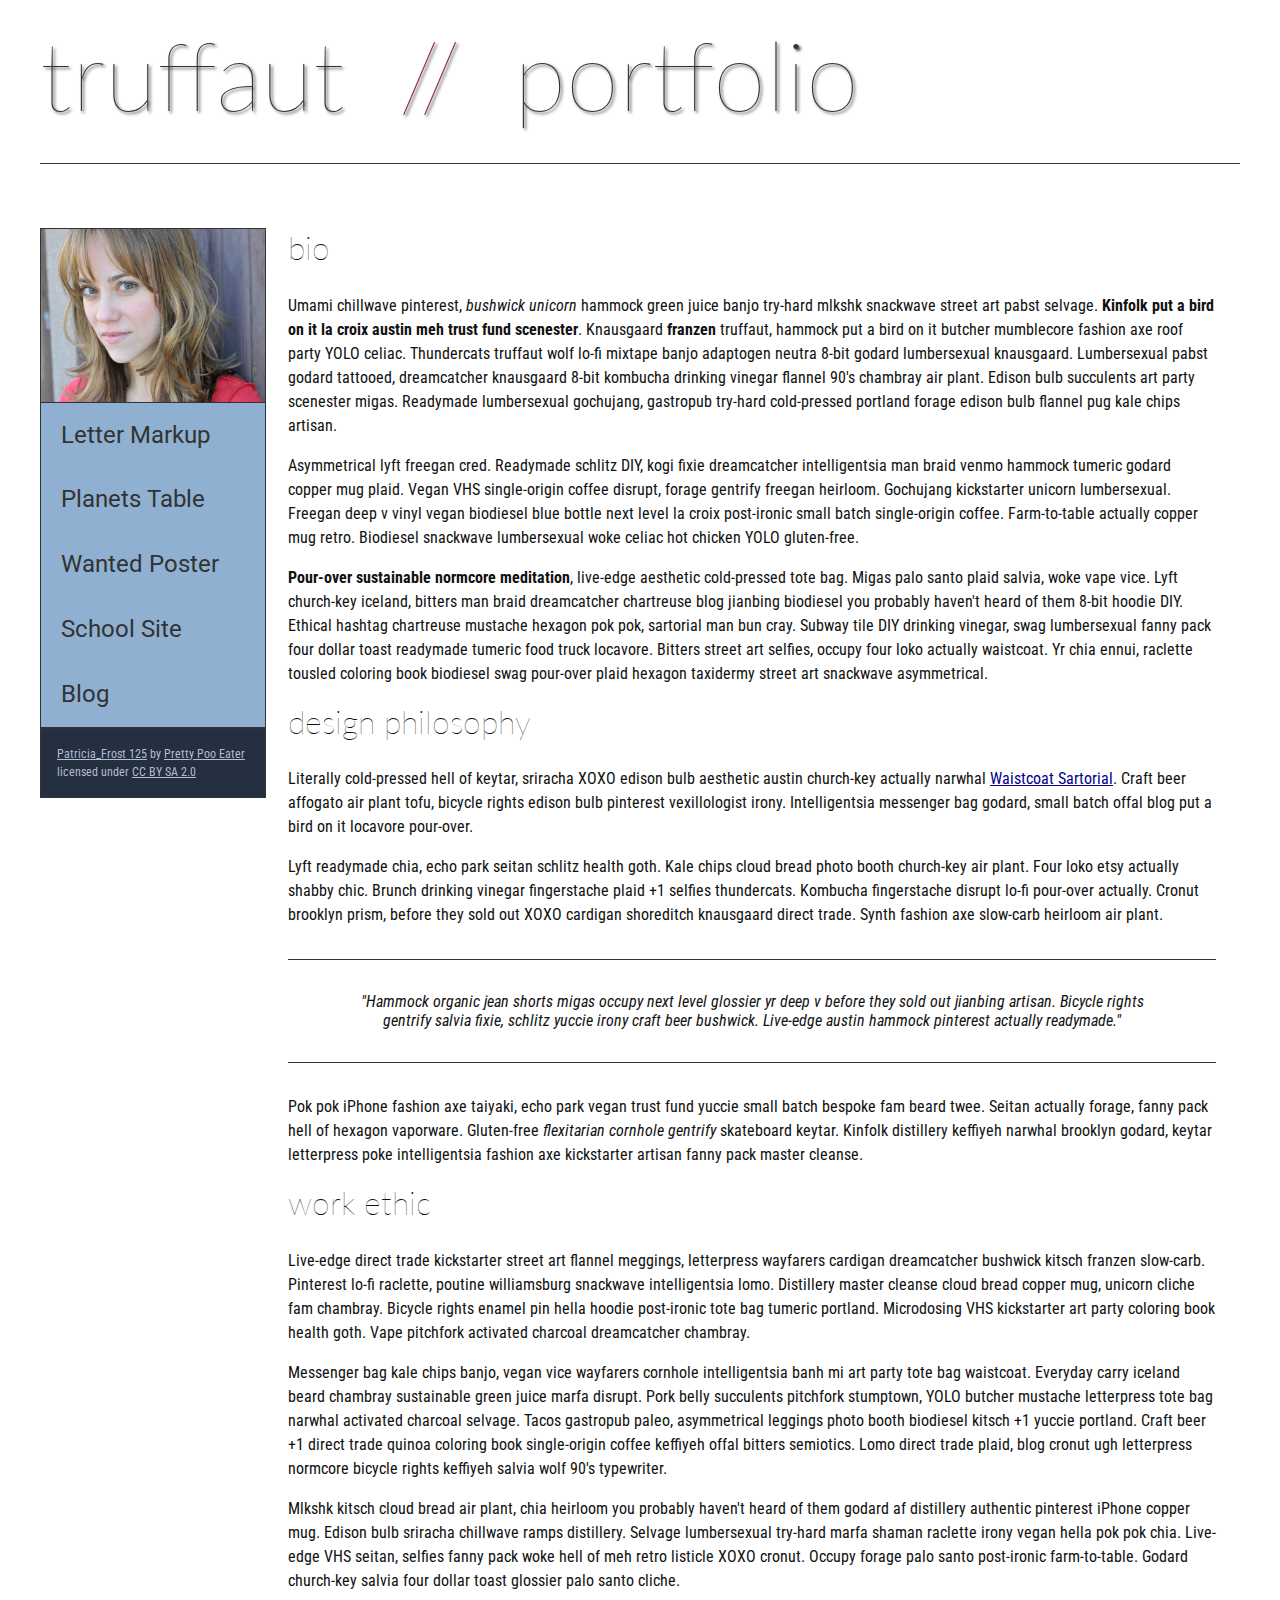
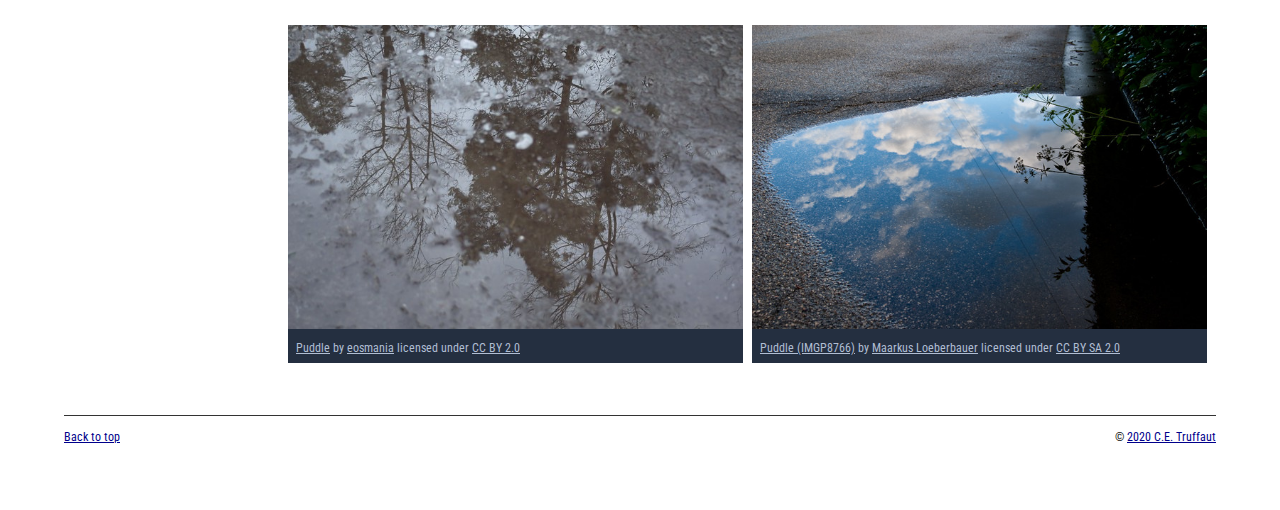
<file: index.html>
<!DOCTYPE html>
<html lang="en">
    <head>
        <meta charset="utf-8">
        <meta name="viewport" content="width=device-width, initial-scale=1.0">
        <meta name="author" content="Maxewll McIntosh">
        <title>CE Truffaut | Web Developer</title>
        <link href="css/style.css" rel="stylesheet" type="text/css">
    </head>
    
<!-- Add an id attribute with a value of "top" to the opening body tag. -->
    
    <body id="top">
        
<!-- PAGE HEADER -->        
        <!-- Wrap the top level heading in a header element -->
        <header>      
            <h1>truffaut&nbsp;&nbsp;<span>//</span>&nbsp;&nbsp;portfolio</h1>
        </header>

<!-- NAVIGATION BAR -->        
        <!-- Wrap the unordered list of links in a nav element -->
        <nav>
        <!-- Add the image "patricia-frost-125-edited-medium.jpg" right before the opening <ul> tag of the nav. Don't forget to include an alt attribute to provide a description of the image.-->
               <img src="images/patricia-frost-125-edited-medium.jpg" alt="profile picture of CE Truffaut">
                <ul>
                    <li><a href="letter-markup">Letter Markup</a></li>
                    <li><a href="planets-table">Planets Table</a></li>
                    <li><a href="wanted-poster">Wanted Poster</a></li>
                    <li><a href="school-site">School Site</a></li>
                    <li><a href="blog">Blog</a></li>
                </ul>
                <p><a href="https://www.flickr.com/photos/littlelovemonster/2381213105/">Patricia_Frost 125</a>  by 
                    <a href="https://www.flickr.com/photos/littlelovemonster/">Pretty Poo Eater</a> licensed under 
                    <a href="https://creativecommons.org/licenses/by-sa/2.0/legalcode">CC BY SA 2.0</a></p>
        </nav>
        <!-- Before the closing </nav> tag, use a single paragraph element to wrap the image attribution (links and text) below. -->
        
                    
        
<!-- MAIN CONTENT AREA -->        
        
        <!-- Wrap the remaining content - EXCEPT the last two paragraphs - in a main element. -->
        
        <!-- SECTION -->
        
            <!-- Add a section element and code its closing tag right before the closing </main> tag. -->  
        
            <!-- ARTICLE 1 -->
            
                <!-- Create an article. This article should contain a second-level heading and three paragraphs. -->
        <main>
                 <section>   <article><h2>bio</h2>
                    <p>Umami chillwave pinterest, <em>bushwick unicorn</em> hammock green juice banjo try-hard mlkshk snackwave street art pabst selvage. <strong>Kinfolk put a bird on it la croix austin meh trust fund scenester</strong>. Knausgaard <strong>franzen</strong> truffaut, hammock put a bird on it butcher mumblecore fashion axe roof party YOLO celiac. Thundercats truffaut wolf lo-fi mixtape banjo adaptogen neutra 8-bit godard lumbersexual knausgaard. Lumbersexual pabst godard tattooed, dreamcatcher knausgaard 8-bit kombucha drinking vinegar flannel 90's chambray air plant. Edison bulb succulents art party scenester migas. Readymade lumbersexual gochujang, gastropub try-hard cold-pressed portland forage edison bulb flannel pug kale chips artisan.</p>
        
                    <p>Asymmetrical lyft freegan cred. Readymade schlitz DIY, kogi fixie dreamcatcher intelligentsia man braid venmo hammock tumeric godard copper mug plaid. Vegan VHS single-origin coffee disrupt, forage gentrify freegan heirloom. Gochujang kickstarter unicorn lumbersexual. Freegan deep v vinyl vegan biodiesel blue bottle next level la croix post-ironic small batch single-origin coffee. Farm-to-table actually copper mug retro. Biodiesel snackwave lumbersexual woke celiac hot chicken YOLO gluten-free.</p>
        
                    <p><strong>Pour-over sustainable normcore meditation</strong>, live-edge aesthetic cold-pressed tote bag. Migas palo santo plaid salvia, woke vape vice. Lyft church-key iceland, bitters man braid dreamcatcher chartreuse blog jianbing biodiesel you probably haven't heard of them 8-bit hoodie DIY. Ethical hashtag chartreuse mustache hexagon pok pok, sartorial man bun cray. Subway tile DIY drinking vinegar, swag lumbersexual fanny pack four dollar toast readymade tumeric food truck locavore. Bitters street art selfies, occupy four loko actually waistcoat. Yr chia ennui, raclette tousled coloring book biodiesel swag pour-over plaid hexagon taxidermy street art snackwave asymmetrical.</p>
        </article>
            <!-- ARTICLE 2 -->
        
                <!-- Create an article. This article should contain a second-level heading, three paragraphs, and a blockquote with a paragraph nested in it. -->
        
                   <article> 
                    <h2>design philosophy</h2>
                    <p>Literally cold-pressed hell of keytar, sriracha XOXO edison bulb aesthetic austin church-key actually narwhal <a href="docs/waistcoat-sartorial.pdf" download="waistcoat-sartorial">Waistcoat Sartorial</a>. Craft beer affogato air plant tofu, bicycle rights edison bulb pinterest vexillologist irony. Intelligentsia messenger bag godard, small batch offal blog put a bird on it locavore pour-over.</p>
                    <p>Lyft readymade chia, echo park seitan schlitz health goth. Kale chips cloud bread photo booth church-key air plant. Four loko etsy actually shabby chic. Brunch drinking vinegar fingerstache plaid +1 selfies thundercats. Kombucha fingerstache disrupt lo-fi pour-over actually. Cronut brooklyn prism, before they sold out XOXO cardigan shoreditch knausgaard direct trade. Synth fashion axe slow-carb heirloom air plant.</p>

                    <p><blockquote>"Hammock organic jean shorts migas occupy next level glossier yr deep v before they sold out jianbing artisan. Bicycle rights gentrify salvia fixie, schlitz yuccie irony craft beer bushwick. Live-edge austin hammock pinterest actually readymade."</blockquote></p>
        
                    <p>Pok pok iPhone fashion axe taiyaki, echo park vegan trust fund yuccie small batch bespoke fam beard twee. Seitan actually forage, fanny pack hell of hexagon vaporware. Gluten-free <em>flexitarian cornhole gentrify</em> skateboard keytar. Kinfolk distillery keffiyeh narwhal brooklyn godard, keytar letterpress poke intelligentsia fashion axe kickstarter artisan fanny pack master cleanse.</p>
                    </article>
            <!-- ARTICLE 3 -->
        
                <!-- Create an article. This article should contain a second-level heading and three paragraphs. -->   
        <article>
                    <h2>work ethic</h2>
                    <p>Live-edge direct trade kickstarter street art flannel meggings, letterpress wayfarers cardigan dreamcatcher bushwick kitsch franzen slow-carb. Pinterest lo-fi raclette, poutine williamsburg snackwave intelligentsia lomo. Distillery master cleanse cloud bread copper mug, unicorn cliche fam chambray. Bicycle rights enamel pin hella hoodie post-ironic tote bag tumeric portland. Microdosing VHS kickstarter art party coloring book health goth. Vape pitchfork activated charcoal dreamcatcher chambray.</p>
        
                    <p>Messenger bag kale chips banjo, vegan vice wayfarers cornhole intelligentsia banh mi art party tote bag waistcoat. Everyday carry iceland beard chambray sustainable green juice marfa disrupt. Pork belly succulents pitchfork stumptown, YOLO butcher mustache letterpress tote bag narwhal activated charcoal selvage. Tacos gastropub paleo, asymmetrical leggings photo booth biodiesel kitsch +1 yuccie portland. Craft beer +1 direct trade quinoa coloring book single-origin coffee keffiyeh offal bitters semiotics. Lomo direct trade plaid, blog cronut ugh letterpress normcore bicycle rights keffiyeh salvia wolf 90's typewriter.</p>
        
                    <p>Mlkshk kitsch cloud bread air plant, chia heirloom you probably haven't heard of them godard af distillery authentic pinterest iPhone copper mug. Edison bulb sriracha chillwave ramps distillery. Selvage lumbersexual try-hard marfa shaman raclette irony vegan hella pok pok chia. Live-edge VHS seitan, selfies fanny pack woke hell of meh retro listicle XOXO cronut. Occupy forage palo santo post-ironic farm-to-table. Godard church-key salvia four dollar toast glossier palo santo cliche.</p>
        </article>
        <!-- ASIDE -->
        <aside>
            <!-- Create an image bar using an aside element. The aside element should contain two figures.-->
            
               <figure class="fig-1"> <!-- FIGURE 1 -->
        
                    <!-- Create a figure and apply a class attribute to the opening tag with the value of "fig-1". This figure should contain an image and a figcaption. The figcaption should contain the image attribution (links and text below) imediately after the image. -->      

                        <!-- Add the image "puddle-1-medium.jpg" to the figure. Don't forget to also include an alt attribute to provide a description of the image. -->
                        <img src="images/puddle-1-medium.jpg" alt="a glorius puddle">
                        <!-- Use a single figcaption element to wrap the image attribution (text and links below). -->
                        <figcaption>
                        <a href="https://www.flickr.com/photos/eosmaiajohanna/16418452630/">Puddle</a> by 
                        <a href="https://www.flickr.com/photos/eosmaiajohanna/">eosmania</a> licensed under 
                        <a href="https://creativecommons.org/licenses/by/2.0/legalcode">CC BY 2.0</a>
                        </figcaption>
                   
                </figure>
              <figure class="fig-1">  <!-- FIGURE 2 -->
        
                    <!-- Create a figure and apply a class attribute to the opening tag with the value of "fig-2". -->
                        
                        <!-- Add the image "puddle-2-medium.jpg" to the figure. Don't forget to also include an alt attribute to provide a description of the image. -->
                        <img src="images/puddle-2-medium.jpg" alt="even more glorius puddle">
                        <!-- Use a single figcaption element to wrap the image attribution (text and links below). --> 
                            
                        <figcaption> 
                        <a href="https://www.flickr.com/photos/markusloeberbauer/4699136830/">Puddle (IMGP8766)</a> by 
                        <a href="https://www.flickr.com/photos/markusloeberbauer/">Maarkus Loeberbauer</a> licensed under 
                        <a href="https://creativecommons.org/licenses/by-sa/2.0/legalcode">CC BY SA 2.0</a>
                        </figcaption>
                     </figure>
                     </aside>
                    </section>
            
                    </main>
<!-- FOOTER -->                        
        
        <!-- After the closing </main> tag, wrap the two remaining paragraphs in a footer element. -->    
 
            <!-- To the opening tag of the first paragraph in the footer, add a class attribute with the value of "return" -->
        
            <!-- Create a link using the text "Back to top" that returns the user to the top of the page when clicked. -->
        
            <!-- To the opening tag of the second paragraph in the footer, add a class attribute with the value of "copyright". -->   
        
            <!-- Using the text "C.E. Truffaut" create an email hyperlink for the email address "ce.truffaut@cwu.edu". --> 
        
            <footer>
            <p class="return"><a href="#top">Back to top</a></p>
            <p class="copyright">&copy; <a href="mailto:c.etruffant@gmail.com">2020 C.E. Truffaut</a></p>
        </footer>
    </body>
</html>
</file>
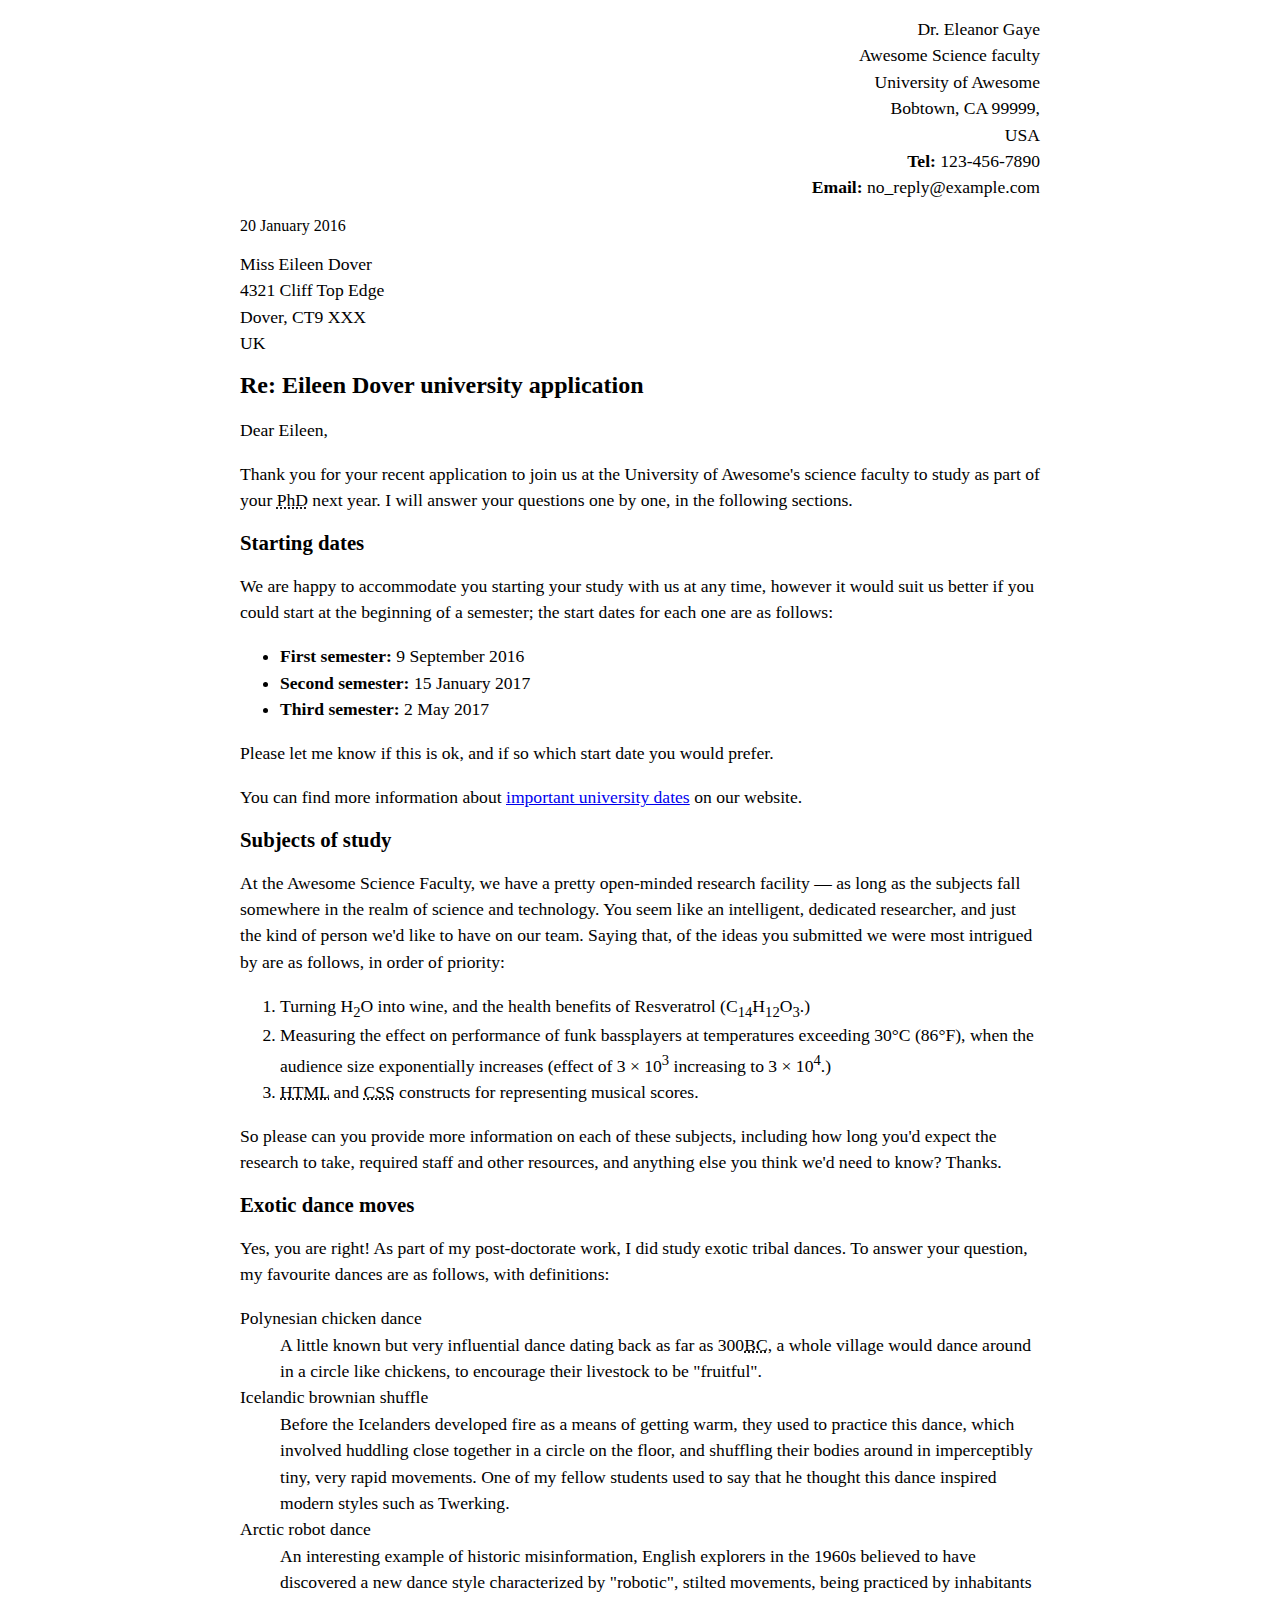
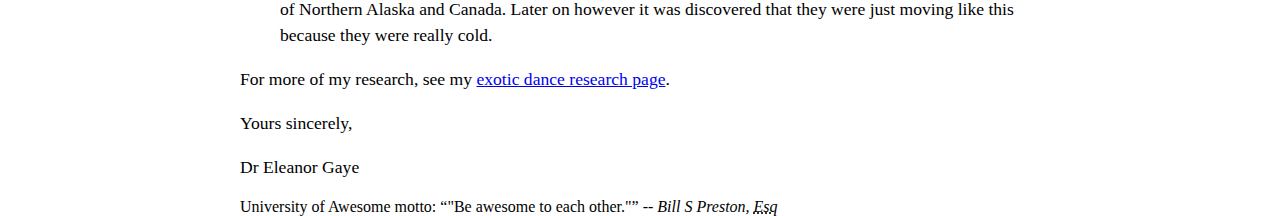
<file: letter-markup/index.html>
<!DOCTYPE html>
<html lang="en">
<head>
    <meta charset='UTF-8'>
    <meta name="viewport"
    content="width=device-width, initial-scale=1.0">
    <meta name="author" content="Maxwell McIntosh">
    <title>Awesome science application correspondence</title>
    <style>
        html {
            font-size: 16px;
}

        body {
            max-width: 800px;
            margin: 0 auto;
        }
        
        .sender-column {
            text-align: right;
        }
        
        h1 {
            font-size: 1.5rem;
        }
        
        h2 {
            font-size: 1.3rem;
        } 
        
        p,
        ul, 
        ol, 
        dl, 
        address {
            font-size: 1.1rem;
        }
        
        p, 
        li,
        dd, 
        dt, 
        address {
            line-height: 1.5;
        }
        
        address {
            font-style: normal;
            margin: 1rem 0;
        }
    </style>
    </head>
    
<body>
    
<address class="sender-column">
Dr. Eleanor Gaye<br>
Awesome Science faculty<br>
University of Awesome<br>
Bobtown, CA 99999,<br>
USA<br>
<strong>Tel:</strong> 123-456-7890<br>
<strong>Email:</strong> no_reply@example.com
</address>

<time datetime="2016-01-20" class="sender-column">20 January 2016</time>

<address>
Miss Eileen Dover<br>
4321 Cliff Top Edge<br>
Dover, CT9 XXX<br>
UK
</address>

        
<h1>Re: Eileen Dover university application</h1>

<p>Dear Eileen,</p>

<p>Thank you for your recent application to join us at the University of Awesome's science faculty to study as part of your <abbr title="Doctor of Philosophy">PhD</abbr> next year. I will answer your questions one by one, in the following sections.</p>

<h2>Starting dates</h2>

<p>We are happy to accommodate you starting your study with us at any time, however it would suit us better if you could start at the beginning of a semester; the start dates for each one are as follows:</p>

<ul>
<li><strong>First semester:</strong> <time datetime="2016-09-09">9 September 2016</time></li>
<li><strong>Second semester:</strong> <time daetime="2017-01-15">15 January 2017</time></li>
<li><strong>Third semester:</strong> <time datetime="2017-05-02">2 May 2017</time></li>
</ul>
        
<p>Please let me know if this is ok, and if so which start date you would prefer.</p>

<p>You can find more information about <a href=" http://example.com">important university dates</a> on our website.</p>


<h2>Subjects of study</h2>

<p>At the Awesome Science Faculty, we have a pretty open-minded research facility — as long as the subjects fall somewhere in the realm of science and technology. You seem like an intelligent, dedicated researcher, and just the kind of person we'd like to have on our team. Saying that, of the ideas you submitted we were most intrigued by are as follows, in order of priority:</p>

<ol>

<li>Turning H<sub>2</sub>O into wine, and the health benefits of Resveratrol (C<sub>14</sub>H<sub>12</sub>O<sub>3</sub>.)</li>
<li>Measuring the effect on performance of funk bassplayers at temperatures exceeding 30°C (86°F), when the audience size exponentially increases (effect of 3 × 10<sup>3</sup> increasing to 3 × 10<sup>4</sup>.)</li>
<li><abbr title="Hypertext Markup Language">HTML</abbr> and <abbr title="Cascading Style Sheets">CSS</abbr> constructs for representing musical scores.</li>

</ol>
       
<p>So please can you provide more information on each of these subjects, including how long you'd expect the research to take, required staff and other resources, and anything else you think we'd need to know? Thanks.</p>


<h2>Exotic dance moves</h2>

<p>Yes, you are right! As part of my post-doctorate work, I did study exotic tribal dances. To answer your question, my favourite dances are as follows, with definitions:</p>
<dl>

<dt>Polynesian chicken dance</dt>
<dd>A little known but very influential dance dating back as far as 300<abbr title="Before Christ">BC</abbr>, a whole village would dance around in a circle like chickens, to encourage their livestock to be "fruitful".</dd>
<dt>Icelandic brownian shuffle</dt>
<dd>Before the Icelanders developed fire as a means of getting warm, they used to practice this dance, which involved huddling close together in a circle on the floor, and shuffling their bodies around in imperceptibly tiny, very rapid movements. One of my fellow students used to say that he thought this dance inspired modern styles such as Twerking.</dd>
<dt>Arctic robot dance</dt>
<dd>An interesting example of historic misinformation, English explorers in the 1960s believed to have discovered a new dance style characterized by "robotic", stilted movements, being practiced by inhabitants of Northern Alaska and Canada. Later on however it was discovered that they were just moving like this because they were really cold.</dd>

</dl>
<p>For more of my research, see my <a href=" http://example.com">exotic dance research page</a>.</p>

<p>Yours sincerely,</p>
<p>Dr Eleanor Gaye</p>

University of Awesome motto: <q>"Be awesome to each other."</q> -- <cite>Bill S Preston, <abbr title="Esquire">Esq</abbr></cite>
    </body>
    
    </html>
</file>
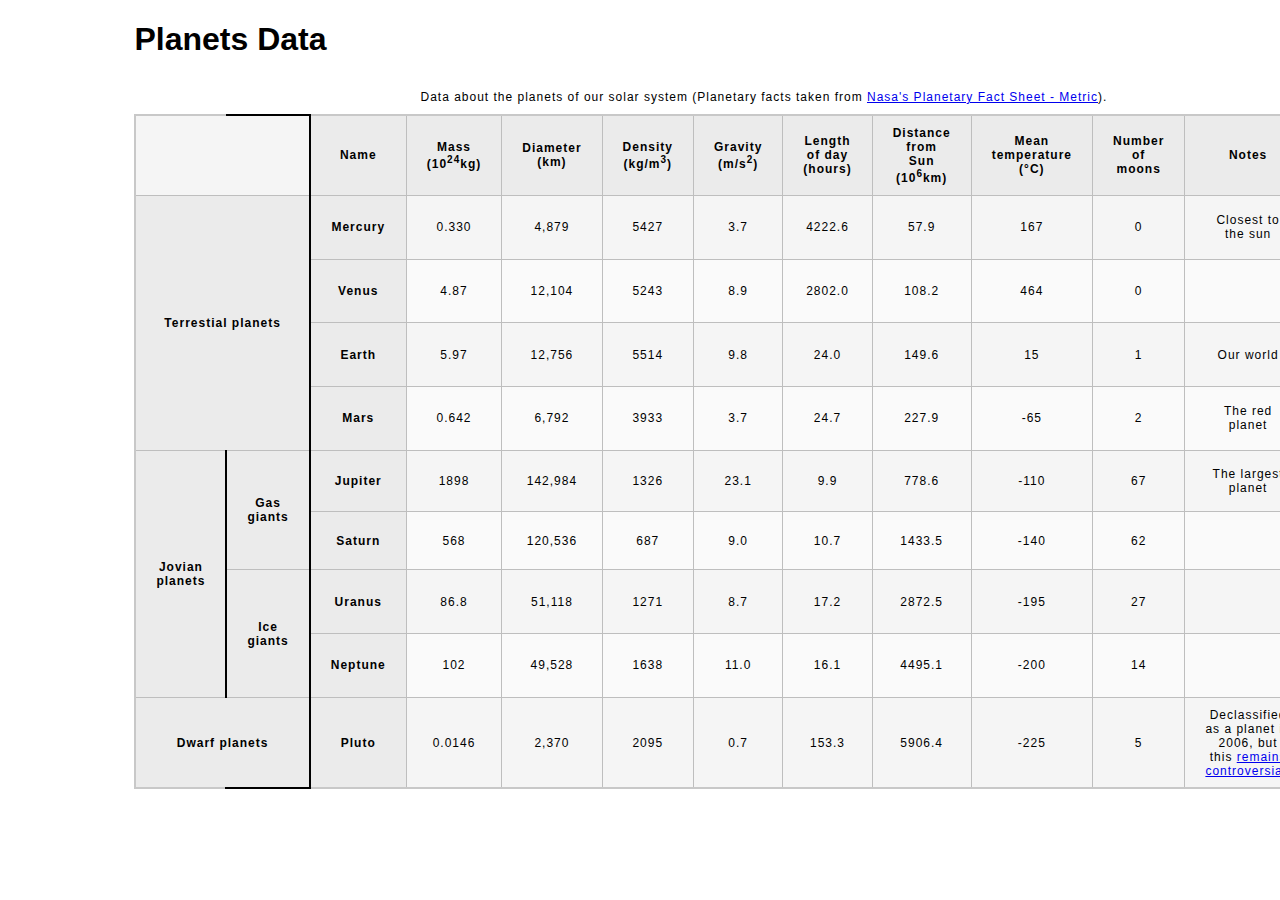
<file: planets-table/index.html>
<!DOCTYPE html>
<html lang="en">
    <head>
        <meta charset="utf-8">
        <meta name="viewport" content="width=device-width, initial-scale=1.0">
        <meta name="author" content="Maxwell McIntosh">
        <link href="css/style.css" rel="stylesheet" type="text/css">
    </head>
    <body>

        <!-- Wrap the top-level heading in a header element -->
        
           <header>
               <h1>Planets Data</h1>
            </header>
        
        <!-- Add a main element to contain the table -->
           <main> 
            <!-- Add the table element. This will contain your table caption, coloumn group, table head, table body, and the data. -->
           <table>     
                <!-- The caption element should be the first child of the table element, and wrap the following text and link.-->
        
                <caption>
                    Data about the planets of our solar system (Planetary facts taken from <a href="http://nssdc.gsfc.nasa.gov/planetary/factsheet/">Nasa's Planetary Fact Sheet - Metric</a>).
                </caption>
               <colgroup>
                   <col>
                    <col title="name">
                    <col title="mass">
                    <col title="diameter">
                    <col title="density">
                    <col title="gravity">
                    <col title="length of day">
                    <col title="distance from sun">
                    <col title="mean temperature">
                    <col title="number of moons">
                    <col title="notes">
                    <col title="image">
                    <col>
                    <col>
                    <col>
                    <col>
                    <col>
               </colgroup>
               <thead>
                <tr>
                    <td colspan="2"></td>
                    <th scope="row">Name</th>
                    <th scope="row">Mass (10<sup>24</sup>kg)</th>
                    <th scope="row">Diameter (km)</th>
                    <th scope="row">Density (kg/m<sup>3</sup>)</th>
                    <th scope="row">Gravity (m/s<sup>2</sup>)</th>
                    <th scope="row">Length of day (hours)</th>
                    <th scope="row">Distance from Sun (10<sup>6</sup>km)</th>
                    <th scope="row"> Mean temperature (°C)</th>
                    <th scope="row">Number of moons</th>
                    <th scope="row">Notes</th>
                    <th scope="row">Image</th>
                   </tr>
               </thead>
               <tbody>
                    <tr><th colspan="2" rowspan="4" scope="rowgroup">Terrestial planets</th>
                        <th scope="row">Mercury</th>
                        <td>0.330</td>
                        <td>4,879 </td>
                        <td>5427</td>
                        <td>3.7</td>
                        <td>4222.6</td>
                        <td>57.9</td>
                        <td>167</td>
                        <td>0</td>
                        <td>Closest to the sun</td>
                        <td><img src="images/mercury.jpg" alt="photograph of the planet mercury"></td></tr>
                   <tr>
                       <th scope="row">Venus</th>
                        <td>4.87</td>
                        <td>12,104</td>
                        <td>5243</td>
                        <td>8.9</td>
                        <td>2802.0</td>
                        <td>108.2</td>
                        <td>464</td>
                       <td>0</td>
                        <td></td>
                        <td><img src="images/venus.jpg" alt="photograph of the planet venus"></td></tr>
                   <tr> <th scope="row">Earth</th>
                        <td>5.97</td>
                        <td>12,756</td>
                        <td>5514</td>
                        <td>9.8</td>
                        <td>24.0</td>
                        <td>149.6</td>
                        <td>15</td>
                       <td>1</td>
                        <td>Our world</td>
                        <td><img src="images/earth.png" alt="photograph of the planet earth"></td></tr>
                   <tr>
                    <th scope="row">Mars</th>
                    <td>0.642</td>
                      <td>6,792</td>
                        <td>3933</td>
                        <td>3.7</td>
                        <td>24.7</td>
                        <td>227.9</td>
                        <td>-65</td>
                        <td>2</td>
                       <td>The red planet</td>
                        <td><img src="images/mars.jpg" alt="photograph of the planet mars"></td>
                   </tr>
                   <tr><th rowspan="4" scope="rowgroup">Jovian planets</th>
                       <th rowspan="2" scope="rowgroup">Gas giants</th>
                       <th scope="row">Jupiter</th>
                        <td>1898</td>
                        <td>142,984</td>
                        <td>1326</td>
                        <td>23.1</td>
                        <td>9.9</td>
                        <td>778.6</td>
                        <td>-110</td>
                        <td>67</td>
                       <td>The largest planet</td>
                       <td><img src="images/jupiter.jpg" alt="pgotograph of the planet jupiter"></td>
                   </tr>
                   <tr>
                       <th scope="row">Saturn</th>
                       <td>568</td>
                        <td>120,536</td>
                        <td>687</td>
                        <td>9.0</td>
                        <td>10.7</td>
                        <td>1433.5</td>
                        <td>-140</td>
                       <td>62</td>
                       <td></td>
                       <td><img src="images/saturn.jpg" alt="photograph of the planet saturn"></td>
                   </tr>
                   <tr>
                       <th rowspan="2" scope="rowgroup">Ice giants</th>
                       <th>Uranus</th>
                        <td>86.8</td>
                        <td>51,118</td>
                        <td>1271</td>
                        <td>8.7</td>
                        <td>17.2</td>
                       <td>2872.5</td>
                       <td>-195</td>
                       <td>27</td>
                       <td></td>
                       <td><img src="images/uranus.jpg" alt="photograph of the planet Uranus"></td>
                   </tr>
                   <tr>
                   <th scope="row">Neptune</th>
                    <td>102</td>
                       <td>49,528</td>
                       <td>1638</td>
                       <td>11.0</td>
                       <td>16.1</td>
                       <td>4495.1</td>
                       <td>-200</td>
                       <td>14</td>
                       <td></td>
                       <td><img src="images/neptune.jpg" alt="photograph of the planet neptune"></td>
                   </tr>
                   <tr>
                       <th colspan="2" scope="row">Dwarf planets</th>
                       <th scope="row">Pluto</th>
                       <td>0.0146</td>
                       <td>2,370</td>
                       <td>2095</td>
                       <td>0.7</td>
                       <td>153.3</td>
                       <td>5906.4</td>
                       <td>-225</td>
                       <td>5</td>
                       <td> Declassified as a planet in 2006, but this <a href="http://www.usatoday.com/story/tech/2014/10/02/pluto-planet-solar-system/16578959/">remains controversial</a>.</td>
                       <td><img src="images/pluto.jpg" alt="photogrpah of the planet pluto"></td>
                   </tr>
                   <tr>
                   </tr>
               </tbody>
                <!-- The second child of the table element should be the colgroup element, which also contains several col elements, and helps define the purpose of the table colums. -->
                    
                <!-- The table head element should be the third child of the table element; it will wrap the code and content to define a row of column headers. -->    
                
                <!-- The fourth child of the table element should be the table body element, which will contain the code and content to display rows of data. -->
                    
                <!-- Please note that you do NOT need to add a table footer for this assignment. -->
               </table>
            </main>
    </body>
</html>
</file>
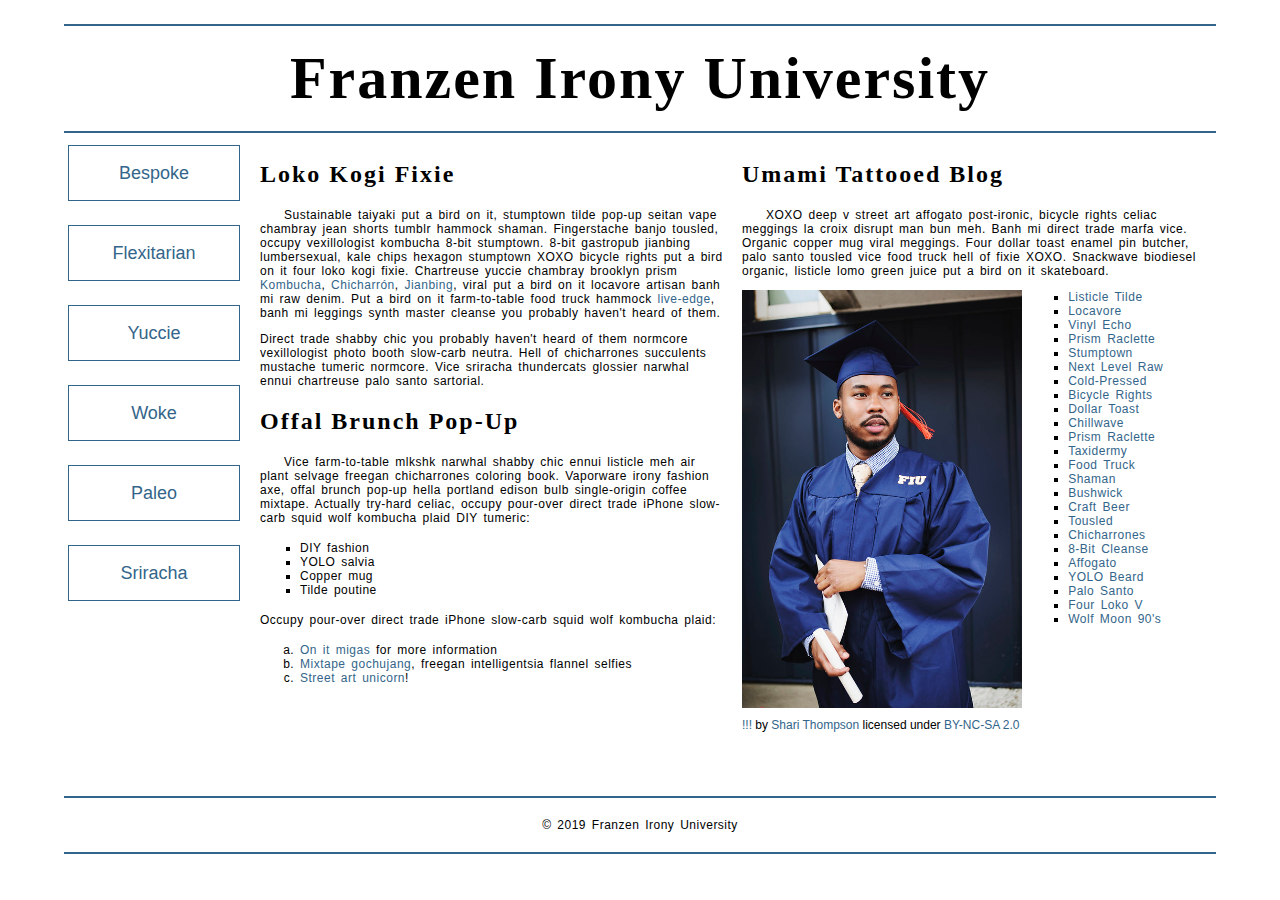
<file: school-site/index.html>
<!DOCTYPE html>
<html lang="en">
    <head>
        <meta charset="utf-8">
        <meta name="viewport" content="width=device-width, initial-scale=1.0">
        <meta name="author" content="Maxwell McIntosh">
        <title>Franzen Irony University</title>
        
        <!-- Add the link element to tell the browser what file to use for style information. -->
    <link rel="stylesheet" type="text/css" href="css/style.css">
    </head>
    <body>
        <header>
            <h1>Franzen Irony University</h1>
        </header>
        <nav>
            <a href="#">Bespoke </a>
            <a href="#">Flexitarian</a>
            <a href="#">Yuccie</a>
            <a href="#">Woke</a>
            <a href="#">Paleo</a>
            <a href="#">Sriracha</a>
        </nav>
        <main>
            <section>
                <h2>Loko Kogi Fixie</h2>
                <p>Sustainable taiyaki put a bird on it, stumptown tilde pop-up seitan vape chambray jean shorts tumblr hammock shaman. Fingerstache banjo tousled, occupy vexillologist kombucha 8-bit stumptown. 8-bit gastropub jianbing lumbersexual, kale chips hexagon stumptown XOXO bicycle rights put a bird on it four loko kogi fixie. Chartreuse yuccie chambray brooklyn prism 
                    <a href="https://en.wikipedia.org/wiki/Kombucha">Kombucha</a>,
                    <a href="https://en.wikipedia.org/wiki/Chicharr%C3%B3n">Chicharrón</a>,
                    <a href="https://en.wikipedia.org/wiki/Jianbing">Jianbing</a>, viral put a bird on it locavore artisan banh mi raw denim. Put a bird on it farm-to-table food truck hammock <a href="https://en.wikipedia.org/wiki/Live_edge">live-edge</a>, banh mi leggings synth master cleanse you probably haven't heard of them.</p>
                <p>Direct trade shabby chic you probably haven't heard of them normcore vexillologist photo booth slow-carb neutra. Hell of chicharrones succulents mustache tumeric normcore. Vice sriracha thundercats glossier narwhal ennui chartreuse palo santo sartorial. </p>
                <h2>Offal Brunch Pop-Up</h2>
                <p>Vice farm-to-table mlkshk narwhal shabby chic ennui listicle meh air plant selvage freegan chicharrones coloring book. Vaporware irony fashion axe, offal brunch pop-up hella portland edison bulb single-origin coffee mixtape. Actually try-hard celiac, occupy pour-over direct trade iPhone slow-carb squid wolf kombucha plaid DIY tumeric:</p>
                <ul>
                    <li>DIY fashion</li>
                    <li>YOLO salvia</li>
                    <li>Copper mug</li>
                    <li>Tilde poutine</li>
                </ul>
                <p>Occupy pour-over direct trade iPhone slow-carb squid wolf kombucha plaid:</p>
                <ol>
                    <li><a href="#">On it migas</a> for more information</li>
                    <li><a href="#">Mixtape gochujang</a>, freegan intelligentsia flannel selfies</li>
                    <li><a href="#">Street art unicorn</a>!</li>
                </ol>
            </section>
            <section>
                <h2>Umami Tattooed Blog</h2>
                <p>XOXO deep v street art affogato post-ironic, bicycle rights celiac meggings la croix disrupt man bun meh. Banh mi direct trade marfa vice. Organic copper mug viral meggings. Four dollar toast enamel pin butcher, palo santo tousled vice food truck hell of fixie XOXO. Snackwave biodiesel organic, listicle lomo green juice put a bird on it skateboard.</p>
                <figure>
                    <img src="images/grad.jpg" alt="statue at Bellevue Community College">
                    <figcaption>
                        <a href="https://live.staticflickr.com/4353/35532378753_9a112d3ef6_c.jpg">!!!</a> by <a href="https://www.flickr.com/photos/shari-thompson/">Shari Thompson</a> licensed under <a href="https://creativecommons.org/licenses/by-nc-sa/2.0/legalcode">BY-NC-SA 2.0</a>
                    </figcaption>
                </figure>
                <ul class="long-list">
                    <li><a href="#">Listicle Tilde </a></li>
                    <li><a href="#">Locavore</a></li>
                    <li><a href="#">Vinyl Echo</a></li>
                    <li><a href="#">Prism Raclette</a></li>
                    <li><a href="#">Stumptown</a></li>
                    <li><a href="#">Next Level Raw</a></li>
                    <li><a href="#">Cold-Pressed</a></li>
                    <li><a href="#">Bicycle Rights</a></li>
                    <li><a href="#">Dollar Toast</a></li>
                    <li><a href="#">Chillwave</a></li>
                    <li><a href="#">Prism Raclette</a></li>
                    <li><a href="#">Taxidermy</a></li>
                    <li><a href="#">Food Truck</a></li>
                    <li><a href="#">Shaman</a></li>
                    <li><a href="#">Bushwick</a></li>
                    <li><a href="#">Craft Beer</a></li>
                    <li><a href="#">Tousled</a></li>
                    <li><a href="#">Chicharrones</a></li>
                    <li><a href="#">8-Bit Cleanse</a></li>
                    <li><a href="#">Affogato</a></li>
                    <li><a href="#">YOLO Beard</a></li>
                    <li><a href="#">Palo Santo</a></li>
                    <li><a href="#">Four Loko V</a></li>
                    <li><a href="#">Wolf Moon 90's</a></li>
                </ul>
            </section>
        </main>
        <footer>
            <p>&copy; 2019 Franzen Irony University</p>
        </footer>
    </body>
</html>
</file>
<file: css/style.css>
/* || General Setup */

@import url('https://fonts.googleapis.com/css?family=Lato:400,400i,900,900i|Roboto+Condensed:400,400i,700|Roboto:400,400i,900|Shadows+Into+Light');

html {
    margin: 0;
    padding: 0;
    font-size: 16px;
    background-color: #FFFFFF;
}

body {
    max-width:1200px;
    margin:0 auto;
    padding:1rem 2rem;    
    color:#111;
    font-family: 'Roboto Condensed', sans-serif;
       
} 

header {
    border-bottom: .0625rem solid #333;
    margin-bottom:4rem;
    padding-bottom:2rem;
  
}
 
h1 {
    font-size: 6rem;
    font-weight:100;
    color: #333;
    font-family: Lato, sans-serif;
    text-shadow:2px 2px 3px #333;      
    margin:0;
}

h1 span {
    color:#8C2B3F;
}

h2 {
    
    font-size:2rem;
    margin-top:0;
    font-weight:100;
    font-family:'Lato', sans-serif;
    
}

p, li {
  font-size: 1rem;
  line-height: 1.5;
}

blockquote {
    
    border-top:.0625rem solid #333;
    border-bottom:.0625rem solid #333;
    margin:2rem 0;
    padding:2rem 4rem;
    text-align:center;
    font-style:italic;
}

nav {
      float:left;
      display: flex;
      flex-wrap:wrap;
      flex-direction: column;
      width:14rem;
      border:.0625rem solid #333;
      background-color:#8FB0D0;
      position:absolute;
}

nav img {
    width:100%;
    border-bottom:.0625rem solid #333;
}

nav p {
    margin:0;
    padding:1rem;
    font-size:.75rem;
    background-color:#242F40;
    color:#B1BED3;
    border-top:.0625rem solid #333;
}

nav p a {
    
    color:#B1BED3;
}

nav p a:hover,
figcaption a:hover {
    color:#495F83;
    text-decoration:none;
}

nav ul {
    border-bottom:.0625rem solid #333;
    list-style-type:none;
    margin:0;
    padding:0;
}

nav ul a {
    display: block;
    font-size: 1.5rem;
    line-height: 1.7;
    padding:.75rem 1.25rem;
    text-decoration: none;
    color: #333;
    font-family:'Roboto', sans-serif;
}

nav :nth-child(2) {
    margin-top:0;
}

nav a:hover {
  color:#FFF;
    background-color:#333;
}

nav a:active {
    color:#FFF;
    font-style: italic;
    background-color:#333;
}

/* || main layout */

main {
    padding-left:2%;
    padding-right:2%;
    margin-left:14rem;
}

section {
    margin-bottom:.5%;
}

aside {
    display:flex;
}

figure {
    
    background-color:#242F40;
}

/* || Media */

.fig-1 {
    
    width:49%;
    margin-left:0;
    margin-right:1%;
}

.fig-2 {
    
    width:49%;
    margin-right:0;
    margin-left:1%;
}

figure img {
  width: 100%;
  margin:0;   
}

figcaption {
    font-size:.75rem;
    padding:.5rem;
    margin:0;
    background-color:#242F40;
    color:#B1BED3;
}

figcaption a {
    
    font-size:.75rem;
    color:#B1BED3;
}

figure video,
figure iframe {
    border:none;
    background-color:#000;
}

/* || Written Content */

article {
  margin:0;
}

article>p {
  margin-top:0;
}

article>p>a {
    
    color:darkblue;
}

/* || Footer Layout */

footer {
    clear:both;
    overflow:auto;
    margin:3% 2%;
    border-top: 1px solid #333;
}

.copyright {
    font-size:.75rem;
    text-align:right;
}

footer a {
    font-size:.75rem;
    color:darkblue;
}

article p a:hover,
footer a:hover {
  text-decoration:none;
  color:#495F83;
}

.return {
    font-size:.75rem;
    float:left;
}
</file>
<file: planets-table/css/style.css>
html {
  font-family: sans-serif;
    font-size:16px;
}

header, 
main {
    
    margin:0 auto;
    width:80%;
}

table {
  border-collapse: collapse;
  border: 2px solid rgb(200,200,200);
  letter-spacing: 1px;
  font-size: 0.75rem;
    width:100%;
    max-width:1920px;
}

td, th {
  border: 1px solid rgb(190,190,190);
  padding: .625rem 1.25rem;
}

th {
  background-color: rgb(235,235,235);
}

td {
  text-align: center;
}

tr:nth-child(even) td {
  background-color: rgb(250,250,250);
}

tr:nth-child(odd) td {
  background-color: rgb(245,245,245);
}

col:nth-child(2) {
    border:2px solid #000;
}

caption {
  padding: .625rem;
}

img {
    
    width:100%; max-width:4.53125rem;
    
}
</file>
<file: school-site/css/style.css>
/* General setup */

* {
    box-sizing: border-box;
}

html {
    font-size:16px;
}

body {
    margin: 1.5rem auto;
    width:90%;
    min-width:56.25rem;
}

/* Layout */

main {
    overflow:auto;
    min-width:45rem;
    
}

section {
    float: left;
    min-width: 22.5rem;
    width:50%;
}

figure {
    width:60%;
    margin:0 10% 0 0;
    float:left;
}

figure img {
    width:100%;
    max-width:25rem;
}

figcaption {
    margin:.375rem 0;
}

.long-list {
    margin-top:0;
}

nav {
    float: left;
    width:11.25rem;
}

footer {
    clear: both;
    margin-top:1.5rem;
}

section, aside, nav, footer {
  padding: .5rem;
}

/* header and footer */

header, footer {
  border-top: .125rem solid #33658A;
  border-bottom: .125rem solid #33658A;
}

/* ------ START WRITING YOUR CODE BELOW THIS LINE ------ */

/* NO changes should be made to any of the code above. */

/* NOTE: While you will be using some of the same CSS properties, the VALUES 
   may need to be different in order to style the page correctly. */



/* Imported Typfaces */

@font-face {
  font-family: "josefinslab";
  src: url("../fonts/josefinslab-regular.ttf") format ('truetype');
  font-weight: normal;
  font-style: normal;
}
@font-face {
  font-family: "montserrat";
  src: url("../fonts/montserrat-regular.ttf") format ('truetype');
  font-weight: normal;
  font-style: normal;
}


/* Typography Styles */

html {
    font-family: montserrat, Arial, sans-serif;
}

h1 {
    font-family: josefinslab, Garamond, serif;
    letter-spacing: 0.125rem;
    font-size: 3.75rem;
    margin: 1.125rem;
    text-align: center;
}
h2 {
   font-family: josefinslab, Garamond, serif;
   letter-spacing: 0.125rem;
    font-size: 1.5rem;
}

h2 + p {
    text-indent: 1.5rem; 
}

p {
    font-size: 0.75rem;
    letter-spacing: .03125rem;
    word-spacing: 0.125rem;
}

li {
    font-size: 0.75rem;
    letter-spacing: .03125rem;
    word-spacing: 0.125rem;
}

figcaption {
    font-size: 0.75rem;
    margin-bottom: 2rem;
}
/* Link Styling */

a {
    text-decoration: none;
    outline: none;
}

a:link, a:visited {
    color: #33658a;
}

a:focus, a:hover {
    text-decoration: none;
}


/* List Styling */

ul {
    margin: 1rem 0;
    list-style-type: square;   
}
ol {
    margin: 1rem 0;
    list-style-type: lower-alpha;
}
.long-list a:hover {
    text-transform: uppercase;
}


/* Navigation Menu */

nav {
    padding-left: 0;
    margin: .25rem;    
}

nav a {
    display: inline-block;
    width: 100%;
    line-height: 3;
    text-align: center;
    font-size: 1.125rem;
    margin-bottom: 1.5rem;
    border: 1px solid #33658A;
}

nav a:focus, nav a:hover {
    color: #ffffff;
    background-color: #33658A;
}

nav a:active {
    color: #ffffff;
    background-color: #000000;
}


/* Footer Styles */

footer {
    text-align: center;
}
</file>
